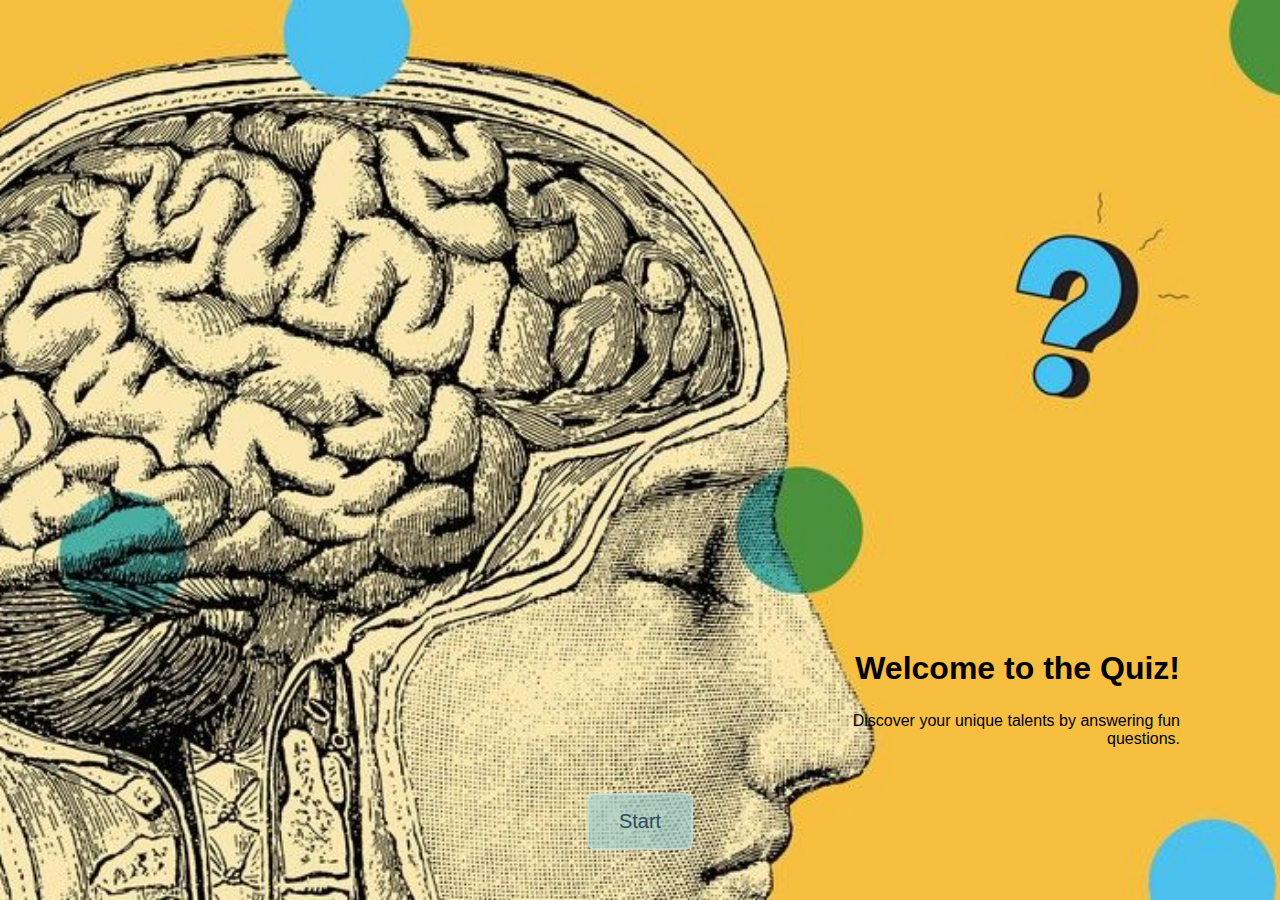
<file: index.html>
<!DOCTYPE html>
<html lang="en">
<head>
    <meta charset="UTF-8">
    <meta name="viewport" content="width=device-width, initial-scale=1.0,maximum-scale=2.0">
    <title>My Quiz</title>
    <link rel="stylesheet" href="intelligences.css">
</head>
<body>
    <div id="cover">
        <h1>Welcome to the Quiz!</h1>
        <p>Discover your unique talents by answering fun questions.</p>
        <button id="startButton">Start</button>
    </div>
    <div id="quizContent" style="display: none;">
        <div id="q1" class="question">
            <!-- Question content will be populated by JavaScript -->
            <div id="buttons" class="buttons">
                <button>Option 1</button>
                <button>Option 2</button>
                <button>Option 3</button>
                <button>Option 4</button>
                <button>Option 5</button>
                <button>Option 6</button>
                <button>Option 7</button>
                <button>Option 8</button>
            </div>
            <button id="to2">next</button>
        </div>
        <div id="q2" class="question">
            <!-- Question content will be populated by JavaScript -->
            <div id="buttons2" class="buttons">
                <button>Option 1</button>
                <button>Option 2</button>
                <button>Option 3</button>
                <button>Option 4</button>
                <button>Option 5</button>
                <button>Option 6</button>
                <button>Option 7</button>
                <button>Option 8</button>
            </div>
            <button id="to3">next</button>
        </div>
        <div id="q3" class="question">
            <!-- Question content will be populated by JavaScript -->
            <div id="buttons3" class="buttons">
                <button>Option 1</button>
                <button>Option 2</button>
                <button>Option 3</button>
                <button>Option 4</button>
                <button>Option 5</button>
                <button>Option 6</button>
                <button>Option 7</button>
                <button>Option 8</button>
            </div>
            <button id="to4">next</button>
        </div>
        <div id="q4" class="question">
            <!-- Question content will be populated by JavaScript -->
            <div id="buttons4" class="buttons">
                <button>Option 1</button>
                <button>Option 2</button>
                <button>Option 3</button>
                <button>Option 4</button>
                <button>Option 5</button>
                <button>Option 6</button>
                <button>Option 7</button>
                <button>Option 8</button>
            </div>
            <button id="to5">next</button>
        </div>
         <div id="q5" class="question">
            <!-- Question content will be populated by JavaScript -->
            <div id="buttons5" class="buttons">
                <button>Option 1</button>
                <button>Option 2</button>
                <button>Option 3</button>
                <button>Option 4</button>
                <button>Option 5</button>
                <button>Option 6</button>
                <button>Option 7</button>
                <button>Option 8</button>
            </div>
            <button id="to6">next</button>
        </div>
        <div id="q6" class="question">
            <!-- Question content will be populated by JavaScript -->
            <div id="buttons6" class="buttons">
                <button>Option 1</button>
                <button>Option 2</button>
                <button>Option 3</button>
                <button>Option 4</button>
                <button>Option 5</button>
                <button>Option 6</button>
                <button>Option 7</button>
                <button>Option 8</button>
            </div>
            <button id="to7">next</button>
        </div>
        <div id="q7" class="question">
            <!-- Question content will be populated by JavaScript -->
            <div id="buttons7" class="buttons">
                <button>Option 1</button>
                <button>Option 2</button>
                <button>Option 3</button>
                <button>Option 4</button>
                <button>Option 5</button>
                <button>Option 6</button>
                <button>Option 7</button>
                <button>Option 8</button>
            </div>
            <button id="to8">next</button>
        </div>
        <div id="q8" class="question">
            <!-- Question content will be populated by JavaScript -->
            <div id="buttons8" class="buttons">
                <button>Option 1</button>
                <button>Option 2</button>
                <button>Option 3</button>
                <button>Option 4</button>
                <button>Option 5</button>
                <button>Option 6</button>
                <button>Option 7</button>
                <button>Option 8</button>
            </div>
            <button id="to9">next</button>
        </div>
        <div id="q9" class="question">
            <!-- Question content will be populated by JavaScript -->
            <div id="buttons9" class="buttons">
                <button>Option 1</button>
                <button>Option 2</button>
                <button>Option 3</button>
                <button>Option 4</button>
                <button>Option 5</button>
                <button>Option 6</button>
                <button>Option 7</button>
                <button>Option 8</button>
            </div>
            <button id="to10">next</button>
        </div>
        <div id="q10" class="question">
            <!-- Question content will be populated by JavaScript -->
            <div id="buttons10" class="buttons">
                <button>Option 1</button>
                <button>Option 2</button>
                <button>Option 3</button>
                <button>Option 4</button>
                <button>Option 5</button>
                <button>Option 6</button>
                <button>Option 7</button>
                <button>Option 8</button>
            </div>
            <button id="to11">next</button>
        </div>
        <div id="q11" class="question">
            <!-- Question content will be populated by JavaScript -->
            <div id="buttons11" class="buttons">
                <button>Option 1</button>
                <button>Option 2</button>
                <button>Option 3</button>
                <button>Option 4</button>
                <button>Option 5</button>
                <button>Option 6</button>
                <button>Option 7</button>
                <button>Option 8</button>
            </div>
            <button id="to12">next</button>
        </div>
        <div id="q12" class="question">
            <!-- Question content will be populated by JavaScript -->
            <div id="buttons12" class="buttons">
                <button>Option 1</button>
                <button>Option 2</button>
                <button>Option 3</button>
                <button>Option 4</button>
                <button>Option 5</button>
                <button>Option 6</button>
                <button>Option 7</button>
                <button>Option 8</button>
            </div>
            <button id="RESULT">your results</button>
        </div>


        <!-- Add more questions as needed -->
    </div>
     <div id="final" style="display: none;">
        <h1>thanks for participating in this test</h1>
        <p id="comment"> i hope you are satisfied with your result if not please report your complaints to the creator emna hamzaoui</p>
   
    </div>
    <script src="intelligences.js"></script>
</body>
</html>
</file>
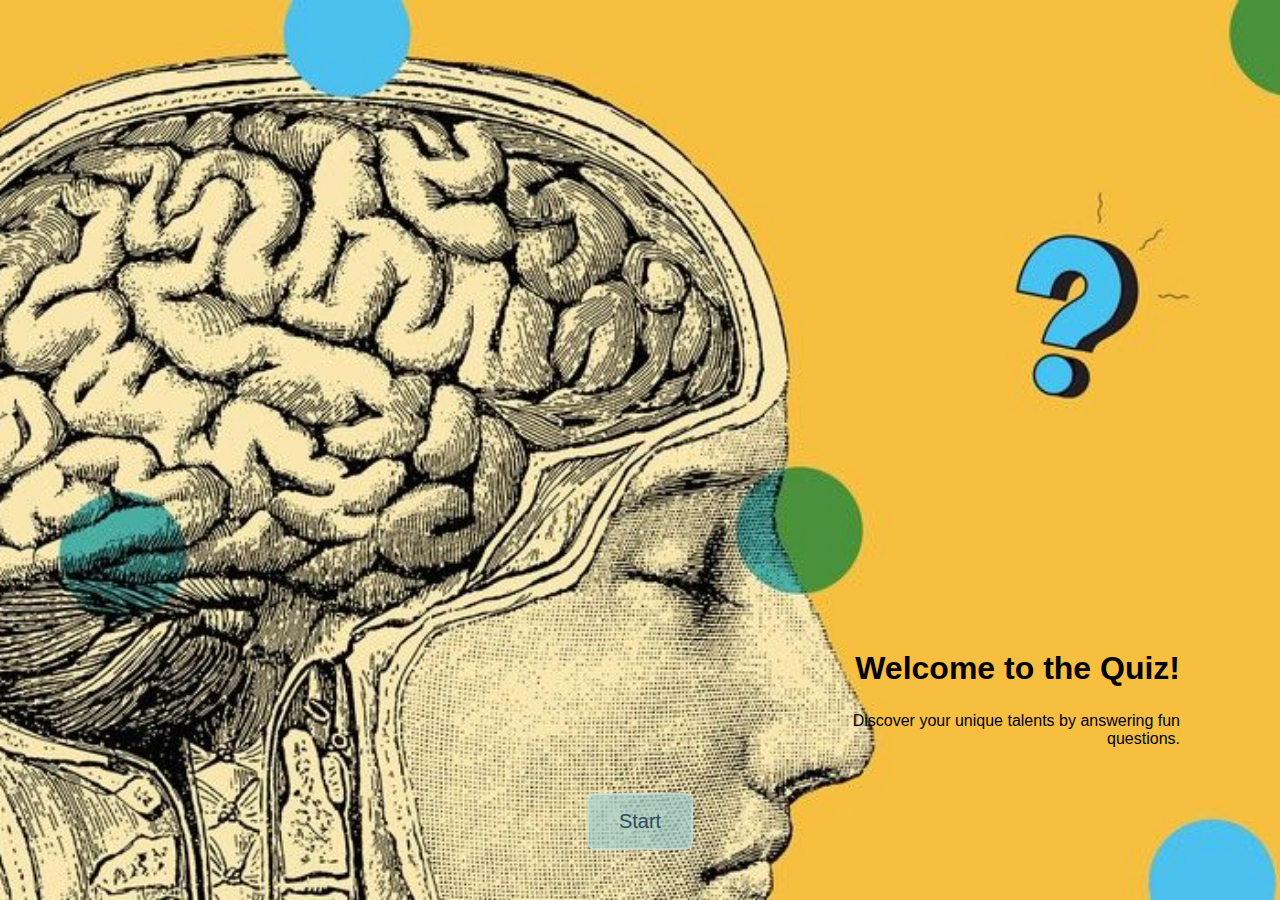
<file: intelligences.html>
<!DOCTYPE html>
<html lang="en">
<head>
    <meta charset="UTF-8">
    <meta name="viewport" content="width=device-width, initial-scale=1.0,maximum-scale=2.0">
    <title>My Quiz</title>
    <link rel="stylesheet" href="intelligences.css">
</head>
<body>
    <div id="cover">
        <h1>Welcome to the Quiz!</h1>
        <p>Discover your unique talents by answering fun questions.</p>
        <button id="startButton">Start</button>
    </div>
    <div id="quizContent" style="display: none;">
        <div id="q1" class="question">
            <!-- Question content will be populated by JavaScript -->
            <div id="buttons" class="buttons">
                <button>Option 1</button>
                <button>Option 2</button>
                <button>Option 3</button>
                <button>Option 4</button>
                <button>Option 5</button>
                <button>Option 6</button>
                <button>Option 7</button>
                <button>Option 8</button>
            </div>
            <button id="to2">next</button>
        </div>
        <div id="q2" class="question">
            <!-- Question content will be populated by JavaScript -->
            <div id="buttons2" class="buttons">
                <button>Option 1</button>
                <button>Option 2</button>
                <button>Option 3</button>
                <button>Option 4</button>
                <button>Option 5</button>
                <button>Option 6</button>
                <button>Option 7</button>
                <button>Option 8</button>
            </div>
            <button id="to3">next</button>
        </div>
        <div id="q3" class="question">
            <!-- Question content will be populated by JavaScript -->
            <div id="buttons3" class="buttons">
                <button>Option 1</button>
                <button>Option 2</button>
                <button>Option 3</button>
                <button>Option 4</button>
                <button>Option 5</button>
                <button>Option 6</button>
                <button>Option 7</button>
                <button>Option 8</button>
            </div>
            <button id="to4">next</button>
        </div>
        <div id="q4" class="question">
            <!-- Question content will be populated by JavaScript -->
            <div id="buttons4" class="buttons">
                <button>Option 1</button>
                <button>Option 2</button>
                <button>Option 3</button>
                <button>Option 4</button>
                <button>Option 5</button>
                <button>Option 6</button>
                <button>Option 7</button>
                <button>Option 8</button>
            </div>
            <button id="to5">next</button>
        </div>
         <div id="q5" class="question">
            <!-- Question content will be populated by JavaScript -->
            <div id="buttons5" class="buttons">
                <button>Option 1</button>
                <button>Option 2</button>
                <button>Option 3</button>
                <button>Option 4</button>
                <button>Option 5</button>
                <button>Option 6</button>
                <button>Option 7</button>
                <button>Option 8</button>
            </div>
            <button id="to6">next</button>
        </div>
        <div id="q6" class="question">
            <!-- Question content will be populated by JavaScript -->
            <div id="buttons6" class="buttons">
                <button>Option 1</button>
                <button>Option 2</button>
                <button>Option 3</button>
                <button>Option 4</button>
                <button>Option 5</button>
                <button>Option 6</button>
                <button>Option 7</button>
                <button>Option 8</button>
            </div>
            <button id="to7">next</button>
        </div>
        <div id="q7" class="question">
            <!-- Question content will be populated by JavaScript -->
            <div id="buttons7" class="buttons">
                <button>Option 1</button>
                <button>Option 2</button>
                <button>Option 3</button>
                <button>Option 4</button>
                <button>Option 5</button>
                <button>Option 6</button>
                <button>Option 7</button>
                <button>Option 8</button>
            </div>
            <button id="to8">next</button>
        </div>
        <div id="q8" class="question">
            <!-- Question content will be populated by JavaScript -->
            <div id="buttons8" class="buttons">
                <button>Option 1</button>
                <button>Option 2</button>
                <button>Option 3</button>
                <button>Option 4</button>
                <button>Option 5</button>
                <button>Option 6</button>
                <button>Option 7</button>
                <button>Option 8</button>
            </div>
            <button id="to9">next</button>
        </div>
        <div id="q9" class="question">
            <!-- Question content will be populated by JavaScript -->
            <div id="buttons9" class="buttons">
                <button>Option 1</button>
                <button>Option 2</button>
                <button>Option 3</button>
                <button>Option 4</button>
                <button>Option 5</button>
                <button>Option 6</button>
                <button>Option 7</button>
                <button>Option 8</button>
            </div>
            <button id="to10">next</button>
        </div>
        <div id="q10" class="question">
            <!-- Question content will be populated by JavaScript -->
            <div id="buttons10" class="buttons">
                <button>Option 1</button>
                <button>Option 2</button>
                <button>Option 3</button>
                <button>Option 4</button>
                <button>Option 5</button>
                <button>Option 6</button>
                <button>Option 7</button>
                <button>Option 8</button>
            </div>
            <button id="to11">next</button>
        </div>
        <div id="q11" class="question">
            <!-- Question content will be populated by JavaScript -->
            <div id="buttons11" class="buttons">
                <button>Option 1</button>
                <button>Option 2</button>
                <button>Option 3</button>
                <button>Option 4</button>
                <button>Option 5</button>
                <button>Option 6</button>
                <button>Option 7</button>
                <button>Option 8</button>
            </div>
            <button id="to12">next</button>
        </div>
        <div id="q12" class="question">
            <!-- Question content will be populated by JavaScript -->
            <div id="buttons12" class="buttons">
                <button>Option 1</button>
                <button>Option 2</button>
                <button>Option 3</button>
                <button>Option 4</button>
                <button>Option 5</button>
                <button>Option 6</button>
                <button>Option 7</button>
                <button>Option 8</button>
            </div>
            <button id="RESULT">your results</button>
        </div>


        <!-- Add more questions as needed -->
    </div>
     <div id="final" style="display: none;">
        <h1>thanks for participating in this test</h1>
        <p id="comment"> i hope you are satisfied with your result if not please report your complaints to the creator emna hamzaoui</p>
   
    </div>
    <script src="intelligences.js"></script>
</body>
</html>
</file>
<file: intelligences.css>
body {
  font-family: Arial, sans-serif;
  background-color: #222;
  color: white;
  margin: 0;
  padding: 0;
  width: 100%;
  overflow-x: hidden;
}

#cover {
  width: 100%;
  height: 100vh;
  display: flex;
  flex-direction: column;
  justify-content: flex-end;
  align-items: flex-end;
  text-align: right;
  background-image: url('backg.jpg');
  background-size: cover;
  background-position: center;
  background-repeat: no-repeat;
  padding: 50px;
  box-sizing: border-box;
  gap: 25px;
  transition: opacity 0.5s ease, visibility 0.5s ease;
}

#final {
  display: none;
  width: 100%;
  height: 100vh;
  flex-direction: column;
  justify-content: center;
  align-items: center;
  text-align: center;
  background-image: url('results.jpg');
  background-size: cover;
  background-position: center;
  background-repeat: no-repeat;
  padding: 50px;
  box-sizing: border-box;
  gap: 25px;
  transition: opacity 0.5s ease, visibility 0.5s ease;
  color: rgb(255, 115, 0);
  position: fixed;
  top: 0;
  left: 0;
}

#final h1,
#final p {
  font-weight: bold;
  max-width: 90%;
  word-wrap: break-word;
}

#quizContent {
  display: none;
  width: 100%;
  min-height: 100vh;
  padding: 50px;
  box-sizing: border-box;
  background-image: url('bg1.jpg');
  background-size: cover;
  background-position: center;
  background-repeat: no-repeat;
  color: white;
  background-attachment: fixed;
}

/* Question styling */
.question {
  display: none;
  text-align: left;
  align-items: flex-end;
  margin-left: 0;
  width: 100%;
  max-width: 100%;
  box-sizing: border-box;
}

.question h1 {
  color: rgb(0, 0, 0);
  margin-bottom: 30px;
  word-wrap: break-word;
  max-width: 100%;
}

#startButton {
  padding: 15px 30px;
  font-size: 20px;
  background-color: rgba(159, 206, 209, 0.685);
  color: rgb(48, 75, 90);
  border: 2px solid rgba(255,255,255,0.3);
  border-radius: 8px;
  cursor: pointer;
  margin-top: 20px;
  transition: all 0.3s ease;
  align-self: center;
  margin-right: 0;
  max-width: 90%;
}

#RESULT,
#to12,
#to11,
#to10,
#to9,
#to8,
#to7,
#to6,
#to5,
#to4,
#to2,
#to3 {
  display: none;
  padding: 15px 30px;
  font-size: 20px;
  background-color: rgba(159, 206, 209, 0.685);
  color: rgb(48, 75, 90);
  border: 2px solid rgba(255,255,255,0.3);
  border-radius: 8px;
  cursor: pointer;
  margin-top: 100px;
  transition: all 0.3s ease;
  align-self: center;
  max-width: 90%;
}

#RESULT:hover,
#to12:hover,
#to11:hover,
#to10:hover,
#to9:hover,
#to8:hover,
#to7:hover,
#to6:hover,
#to5:hover,
#to4:hover,
#to2:hover,
#to3:hover {
  background-color: rgba(0,0,0,0.8);
  transform: scale(1.05);
  border-color: rgba(255,255,255,0.6);
}

#startButton:hover {
  background-color: rgba(0,0,0,0.8);
  transform: scale(1.05);
  border-color: rgba(255,255,255,0.6);
}

@media (max-width: 768px) {
  #cover {
    padding: 20px;
    align-items: center;
    text-align: center;
    padding-bottom: 80px;
  }
  
  #cover h1 {
    font-size: 24px;
    margin-top: 80px;
    margin-right: 0;
    max-width: 100%;
  }
  
  #cover p {
    font-size: 16px;
    max-width: 100%;
    margin-right: 0;
  }
  
  #startButton {
    padding: 12px 25px;
    font-size: 18px;
    max-width: 80%;
  }
  
  #cover h1,
  #cover p,
  #startButton {
    margin-right: 0;
  }

  #quizContent {
    padding: 20px;
  }

  .question h1 {
    font-size: 1.5rem;
    margin-bottom: 20px;
  }

  #RESULT,
  #to12,
  #to11,
  #to10,
  #to9,
  #to8,
  #to7,
  #to6,
  #to5,
  #to4,
  #to2,
  #to3 {
    margin-top: 50px;
    max-width: 80%;
  }
}

@media (max-width: 480px) {
  #cover {
    padding: 15px;
    padding-bottom: 60px;
  }
  
  #cover h1 {
    font-size: 20px;
    margin-top: 60px;
  }
  
  #cover p {
    font-size: 14px;
  }
  
  #startButton {
    padding: 10px 20px;
    font-size: 16px;
    max-width: 85%;
  }

  #quizContent {
    padding: 15px;
  }

  .question h1 {
    font-size: 1.3rem;
  }

  #RESULT,
  #to12,
  #to11,
  #to10,
  #to9,
  #to8,
  #to7,
  #to6,
  #to5,
  #to4,
  #to2,
  #to3 {
    padding: 12px 25px;
    font-size: 18px;
    margin-top: 30px;
  }
}

#cover h1,
#cover p {
  margin: 0;
  width: fit-content;
  margin-right: 50px;
  max-width: 90%;
}

#cover h1 {
  margin-top: 0px;
  color: black;
}

#cover p {
  max-width: 400px;
  color: black;
  width: auto;
}

#final.hidden,
#cover.hidden,
#quizContent.hidden {
  opacity: 0;
  visibility: hidden;
}

#final.visible,
#quizContent.visible {
  display: block;
  animation: fadeIn 0.5s ease;
}

@keyframes fadeIn {
  from { opacity: 0; }
  to { opacity: 1; }
}

#quizContent .buttons {
  display: flex;
  flex-direction: column;
  gap: 15px;
  margin-top: 30px;
  width: 100%;
  max-width: 100%;
  box-sizing: border-box;
}

#quizContent .buttons button,
#quizContent .buttons2 button {
  padding: 15px 30px;
  font-size: 20px;
  background-color: rgba(159, 206, 209, 0.685);
  color: rgb(48, 75, 90);
  border: 2px solid rgba(255,255,255,0.3);
  border-radius: 8px;
  cursor: pointer;
  transition: all 0.3s ease;
  width: auto;
  min-width: 200px;
  max-width: 100%;
  box-sizing: border-box;
}

#quizContent .buttons button:hover,
#quizContent .buttons2 button:hover {
  background-color: rgba(0,0,0,0.8);
  transform: scale(1.05);
  border-color: rgba(255,255,255,0.6);
  color: white;
}

/* Fix for button text wrapping */
#quizContent .buttons button,
#quizContent .buttons2 button,
#startButton,
#RESULT,
#to12,
#to11,
#to10,
#to9,
#to8,
#to7,
#to6,
#to5,
#to4,
#to2,
#to3 {
  white-space: normal;
  word-wrap: break-word;
  text-align: center;
}

/* Ensure images scale properly */
img {
  max-width: 100%;
  height: auto;
}
</file>
